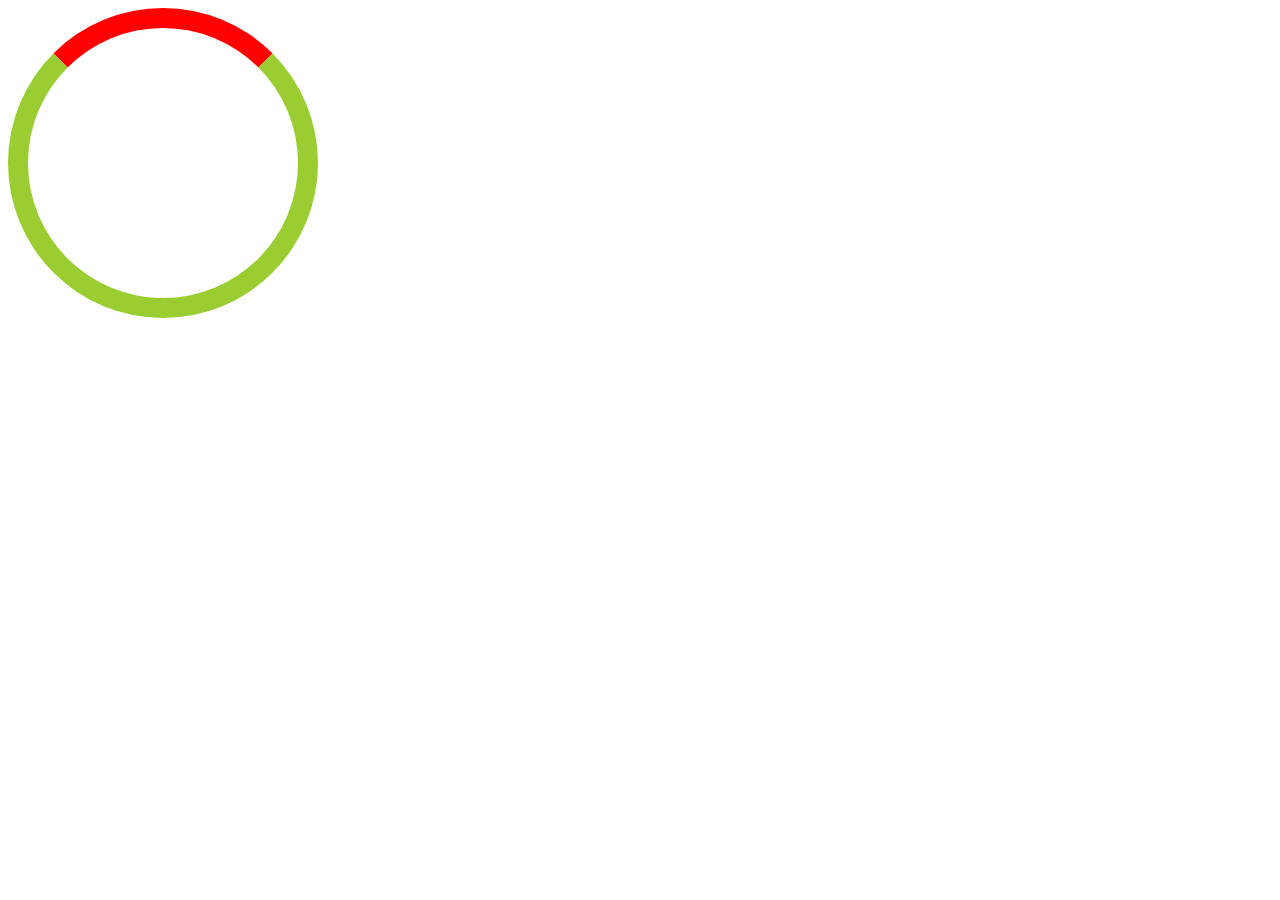
<file: Loader Animation/index.html>
<!DOCTYPE html>
<html lang="en">
<head>
    <meta charset="UTF-8">
    <meta name="viewport" content="width=device-width, initial-scale=1.0">
    <link rel="stylesheet" href="loader.css">
    <title>Loader</title>
</head>
<body>
    <div class="loader"></div>
</body>
</html>
</file>
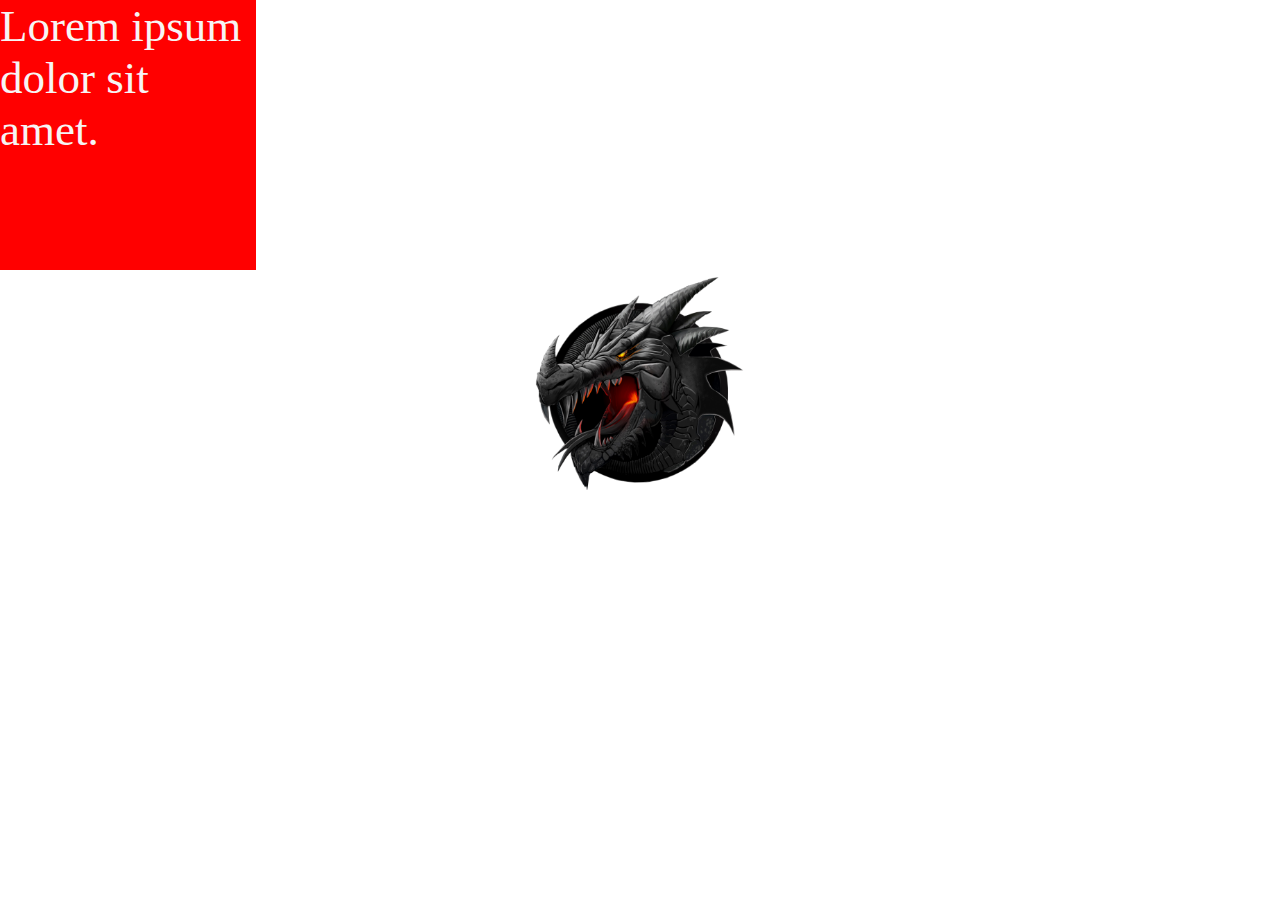
<file: CSS Animations.html>
<!DOCTYPE html>
<html lang="en">
<head>
    <meta charset="UTF-8">
    <meta name="viewport" content="width=device-width, initial-scale=1.0">
    <title>Animations</title>
    <style>
        *{
            margin: 0;
            padding: 0;
        }
        .div{
            background-color: red;
            color: rgb(247, 244, 244);
            font-size: 5vh;
            height: 30vh;
            width: 20vw; 
            /* animation-name: Sahil; (name of the animation)
            animation-duration: 3s; (duration of the animation)
            animation-timing-function: ease-in-out; (timing function of the animation)
            animation-delay: 1s; (time delay of the animation)
            animation-iteration-count: 5; (how meny time to word the animation)
            animation-direction:alternate; (direction of the animation) */

                     /* Shorthand property of the animation */
            
                     animation: Sahil 3s ease-in-out 0s infinite alternate; 
                    }
                    
                    @keyframes Sahil {
            form{
                width: 20vw;
                height: 30vh;
                transform: rotateZ(0), rotateX(0);
            }
            to{
                width: 50vw;
                height: 50vh;
                transform: rotateZ(360deg) rotateX(360deg);
            }
            
        }
        
        img{
            height: 25vh;
        }
        .a{
            display: flex;
            justify-content: center;
            align-content: center;
            /* animation: Sahil 3s ease-in-out 0s infinite alternate;   We can able to use the one animation one or more time. */
            animation-name: Dragon;
            animation-duration: 3s;
            animation-timing-function: ease-out;
            animation-delay: 0;
            animation-iteration-count: 5;
            animation-direction: alternate;

            
        }
        @keyframes Dragon {
            form{
                height: 25vh;
                transform: rotateZ(0) rotateY(0) rotateX(0);
                
            }
            to{
                height: 25vh;
                transform: rotateZ(360deg) rotateY(180deg) rotateX(180deg);
            }
            
        }
    </style>
</head>
<body>
    <div class="div">Lorem ipsum dolor sit amet.</div>
    <div class="a"><img src="dragon-png-4.png" alt=""></div>
</body>
</html>
</file>
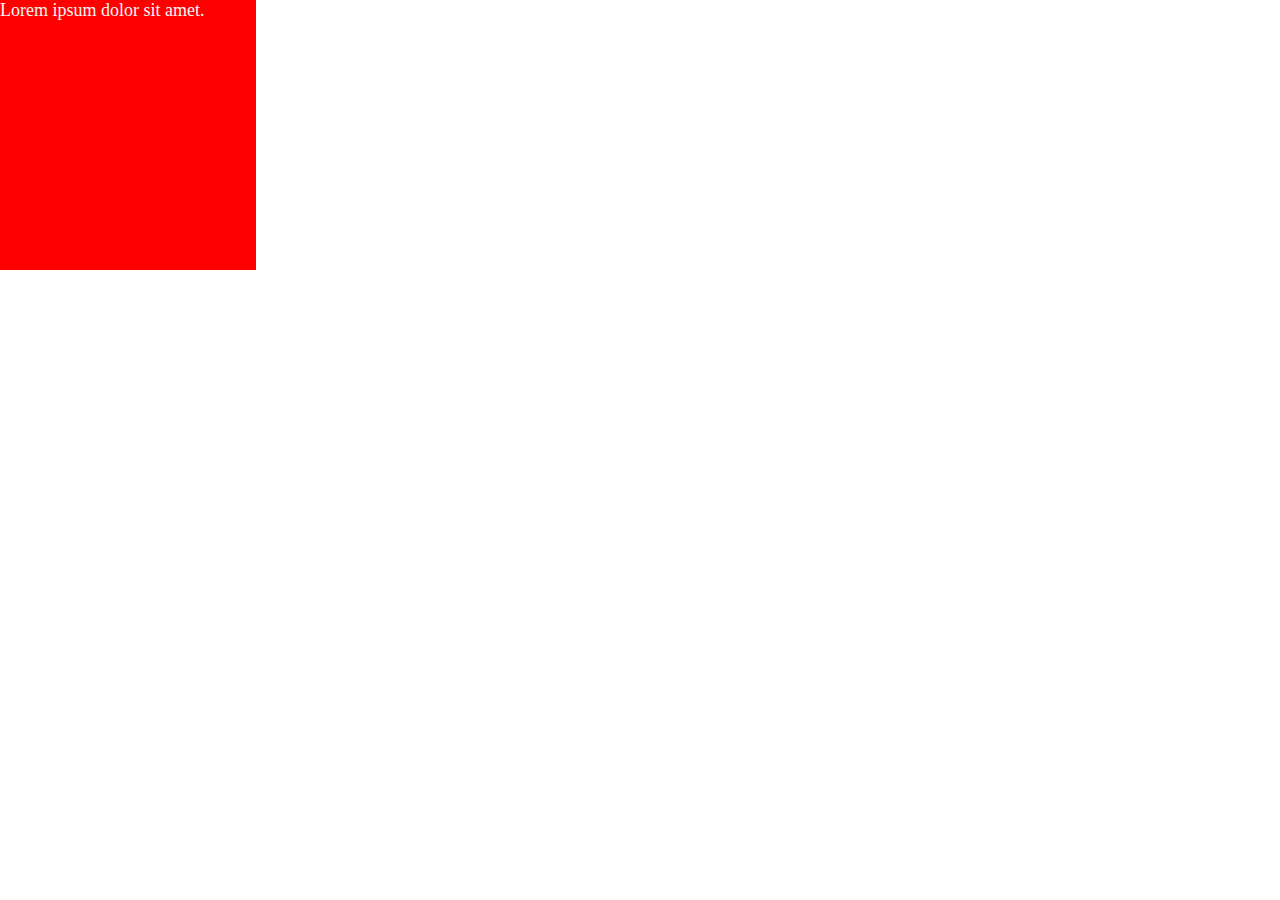
<file: persentage value with Animation.html>
<!DOCTYPE html>
<html lang="en">

<head>
    <meta charset="UTF-8">
    <meta name="viewport" content="width=device-width, initial-scale=1.0">
    <title>Animations with % values</title>
    <style>
        * {
            margin: 0;
            padding: 0;
        }

        .div { 
            position: relative; 
            background-color: red;
            color: rgb(247, 244, 244);
            font-size: 5vh;
            height: 30vh;
            width: 20vw; 
            font-size: 2vh;
            /* animation-name: Sahil; 
            animation-duration: 3s; 
            animation-timing-function: ease-in-out; 
            animation-delay: 1s;  
            animation-iteration-count: 5; 
            animation-direction:alternate;  */
            animation: Sahil 3s ease-in-out 0s infinite alternate;
        }

        @keyframes Sahil { 
            0%{
                height: 30vh;
                width: 20vw;
                font-size: 2vh;
                transform: rotateZ(0) rotateX(0);
            }
            50%{
                height: 45vh;
                width: 30vw;
                background-color: yellow;
                font-size: 4vh;
                font-family: 'Segoe UI', Tahoma, Geneva, Verdana, sans-serif;
                transform: rotateZ(360deg) rotateX(180deg) rotateY('0') scale3d(0,0,0);
            }
            100%{
                height: 60vh;
                width: 45vw;
                background-color: blue;
                color: white;
                font-size: 6vh;
                font-family: Impact, Haettenschweiler, 'Arial Narrow Bold', sans-serif;
                font-weight: bolder;
                font-style: normal;
                transform: rotateY(90deg) scale3d(1,0.5,2);
            }
        }
    </style>
</head>

<body>
    <div class="div">Lorem ipsum dolor sit amet.</div>
</body>

</html>
</file>
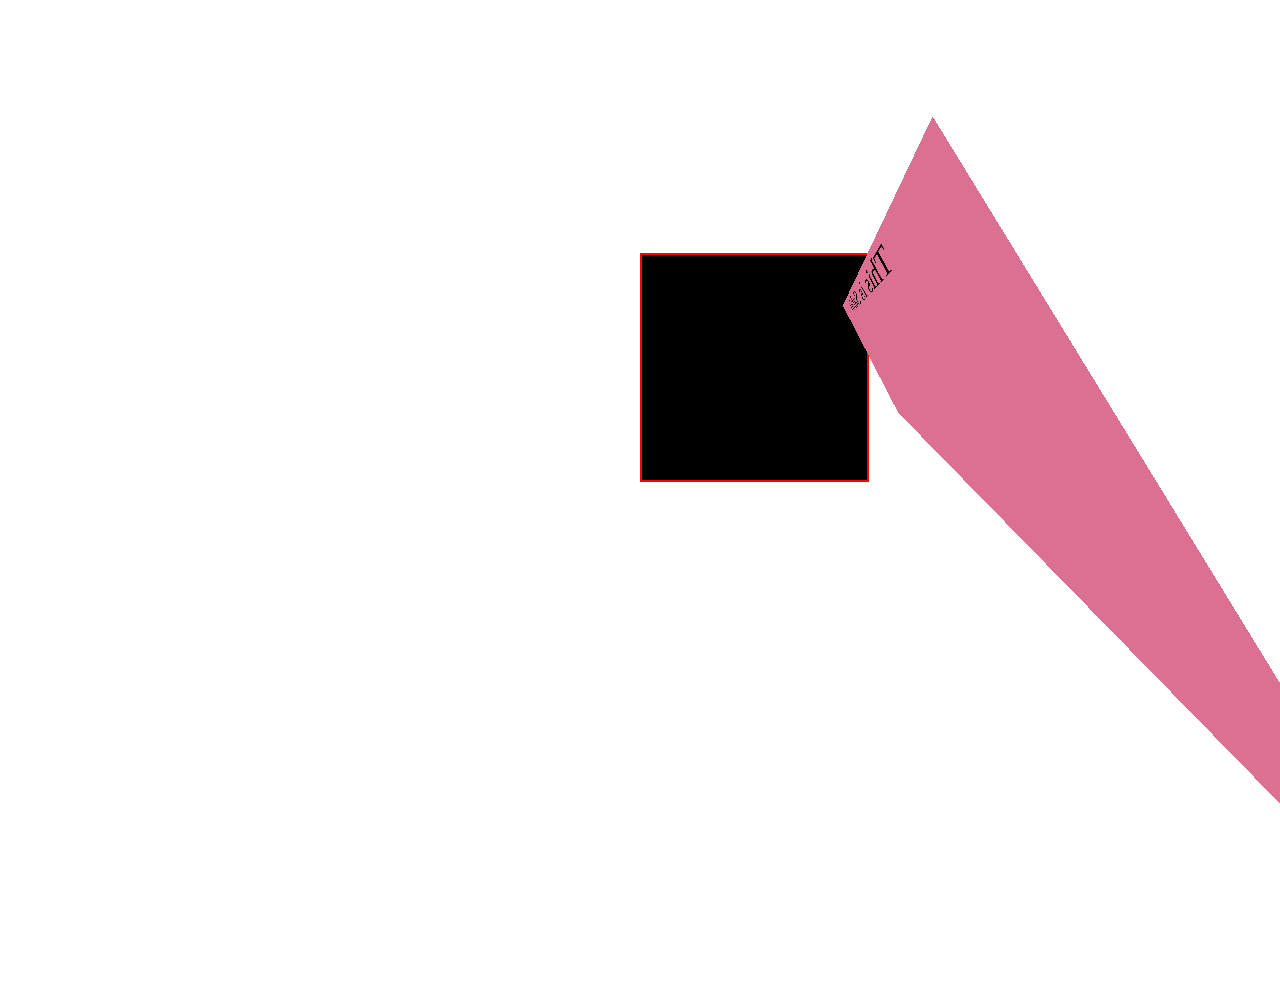
<file: Transform With 3D.html>
<!DOCTYPE html>
<html lang="en">
<head>
    <meta charset="UTF-8">
    <meta name="viewport" content="width=device-width, initial-scale=1.0">
    <title>3D Transforms</title>
    <style>
                                  /* 3D transforms Propertys */
        /* With the CSS transform property you can use the following 3D transformation methods: 
                                          rotateX()
                                          rotateY()
                                          rotateZ() */ 
     .container{ 
        background-color: black;
        border: 2px solid red;
        height: 25vh;
        width: 25vh;
        font-size: 3vh;
        text-align: center;  
        margin-left: 50%;
        margin-top: 20%;
        perspective: 100vh; /*prespetive is use for show the element in 3D form. */
     }
     .red{
        height: 25vh;
        width: 25vh;
        background-color: palevioletred;
        /* transform: rotateZ(70deg); you can apply rotateX,Y,Z saperetly this type*/ 
        transform: scale3D(1,1,8) rotate3D(2,7.5,-3,60deg) translate3D(90px,71px,111px); /* you can add x,y,z both value ot a time using rotate3D method. translate3D is use to shift the position of the element. you can use the translateX,Y,Z sepratly also. scale3D method is use to adjust the size of the element you are also able to add the scaleX,Y,Z values saperetly*/
     }
    </style>
</head>
<body>
    <div class="container">
        <div class="red">This is Sahil
        </div> 
    </div>
</body>
</html>
</file>
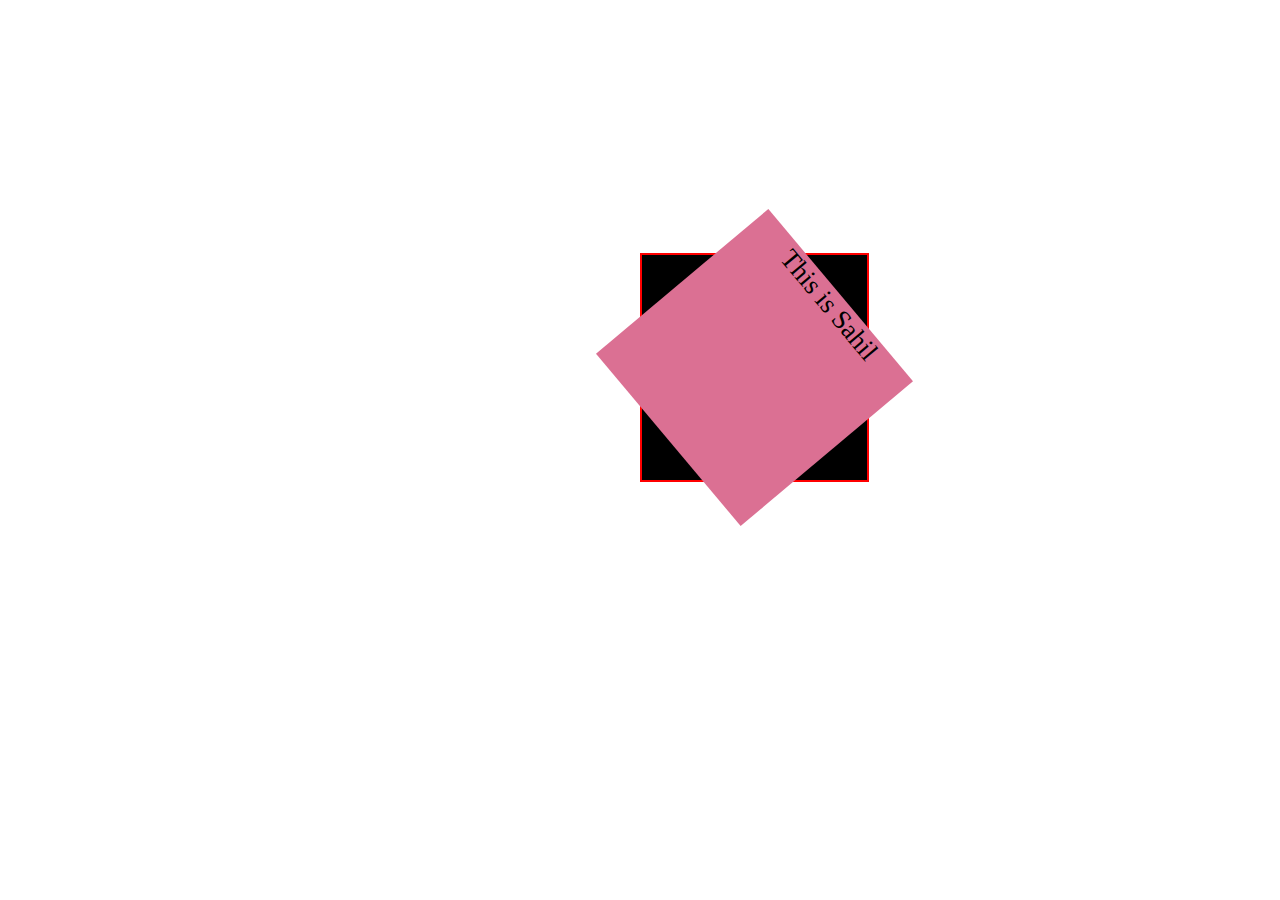
<file: Transition Property.html>
<!-- There are 4 main transition property in css. 1) transition property 2) transition duration 3) transition delay 4)transition timing function -->
<!DOCTYPE html>
<html lang="en">

<head>
    <meta charset="UTF-8">
    <meta name="viewport" content="width=device-width, initial-scale=1.0">
    <title>Transition property</title>
    <style>
        .container {
            background-color: black;
            border: 2px solid red;
            height: 25vh;
            width: 25vh;
            font-size: 3vh;
            text-align: center;
            margin-left: 50%;
            margin-top: 20%;
            perspective: 100vh;
        }

        .red {
            height: 25vh;
            width: 25vh;
            background-color: palevioletred;
            transform: rotateZ(50deg)
        }
                  /* transition and the transition in multiple propertys */
        .red:hover {
            transform: rotateZ(140deg); /* transform is use to add the transforms in css you can use all values you can if you want to use. it is the example of transition in single propertys. */
            
            
                               
        }

        .red { 
            transition: all;
            transition-duration: 2s; /* transition duration is use for add the duration of the transition in element. */
            transition-timing-function: ease-in-out /* in below the program so more transition-timing-function value was put. */
            /* transition-delay: 1s; transition delay is use to delay the transition of the element */

        }
    </style>
</head>

<body>
    <div class="container">
        <div class="red">This is Sahil
        </div>
    </div>
</body>

</html>

<!-- transition timeng function values example -->
<!--
/* Keyword values */
transition-timing-function: ease;
transition-timing-function: ease-in;
transition-timing-function: ease-out;
transition-timing-function: ease-in-out;
transition-timing-function: linear;
transition-timing-function: step-start;
transition-timing-function: step-end;

/* Function values */
transition-timing-function: steps(4, jump-end);
transition-timing-function: cubic-bezier(0.1, 0.7, 1, 0.1);

/* Steps Function keywords */
transition-timing-function: steps(4, jump-start);
transition-timing-function: steps(10, jump-end);
transition-timing-function: steps(20, jump-none);
transition-timing-function: steps(5, jump-both);
transition-timing-function: steps(6, start);
transition-timing-function: steps(8, end);

/* Multiple easing functions */
transition-timing-function: ease, step-start, cubic-bezier(0.1, 0.7, 1, 0.1);

/* Global values */
transition-timing-function: inherit;
transition-timing-function: initial;
transition-timing-function: revert;
transition-timing-function: revert-layer;
transition-timing-function: unset;
-->
</file>
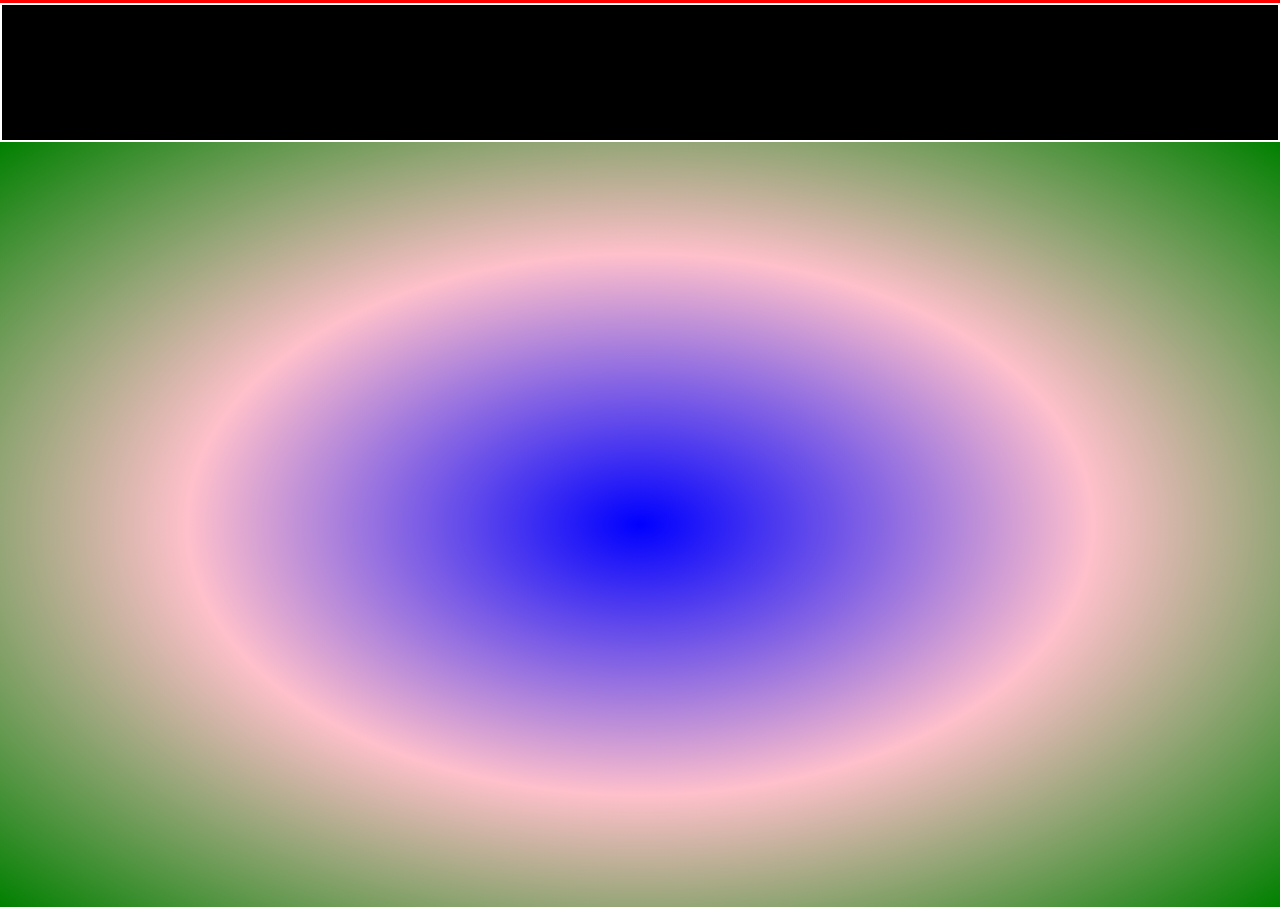
<file: Chapter 8 Practice set/pr1 Progress Bar Animation.html>
<!-- Pregress Bar templet using animations in html -->

<!DOCTYPE html>
<html lang="en">
<head>
    <meta charset="UTF-8">
    <meta name="viewport" content="width=device-width, initial-scale=1.0">
    <title>Progress Bar</title>
    <style>
        *{
            margin: 0;
            padding: o;
        }
        .progress{
            background-color: red;
            height: 3px; 
            animation: Sahil 2s ease-in-out;
            
        }
        @keyframes Sahil {
            0%{
                width: 0;
            }
            50%{
                width: 80vw;
            } 
            100%{
                width: 100vw;
            }
        }
        header{
            background-color: black;
            height: 15vh;
            border: 2px solid white;
        }
        main{
            height: 85vh;
            background:radial-gradient(blue, pink, green);
        }
    </style>
</head>
<body>
    <div class="progress"></div>
    <header></header>
    <main></main>
</body>
</html>
</file>
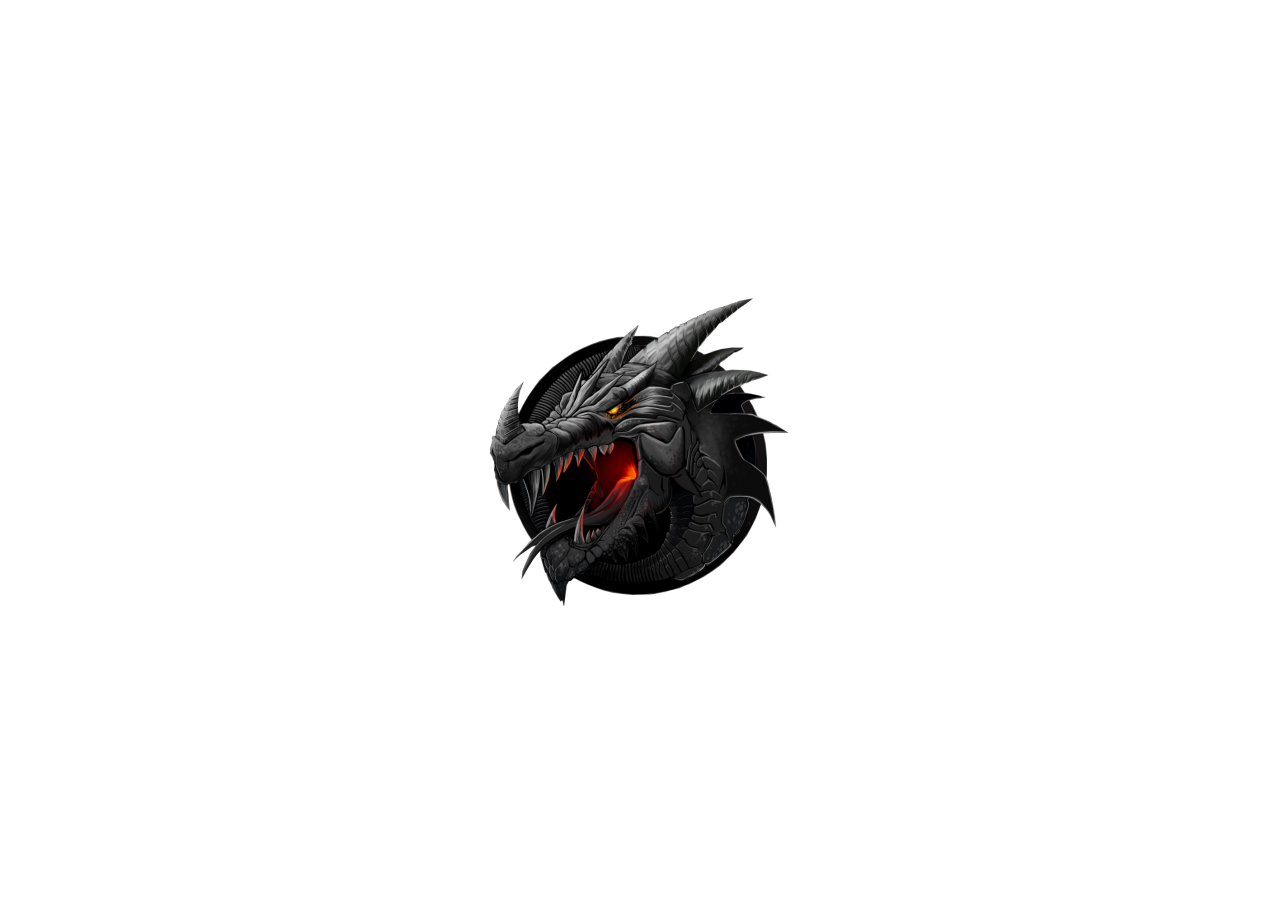
<file: Chapter 8 Practice set/pr3.html>
<!DOCTYPE html>
<html lang="en">

<head>
    <meta charset="UTF-8">
    <meta name="viewport" content="width=device-width, initial-scale=1.0">
    <title>Rotating Image</title>
    <style>
        * {
            margin: 0;
            padding: o;
        }  
        main{
            height: 100vh;
            display: flex;
            position: relative;
            justify-content: center;
            align-items: center;
        }
        img{ 
            transform-origin: center;
            animation: rotate .5s infinite;
        }
        @keyframes rotate {
            0%{
                transform: rotate(0deg);
            }
            100%{
                transform: rotate(360deg);
            }

        }
    </style>
</head>

<body> 
    <header></header>
    <main>
        <img src="dragon-png-4.png" alt="">
    </main>
</body>

</html>
</file>
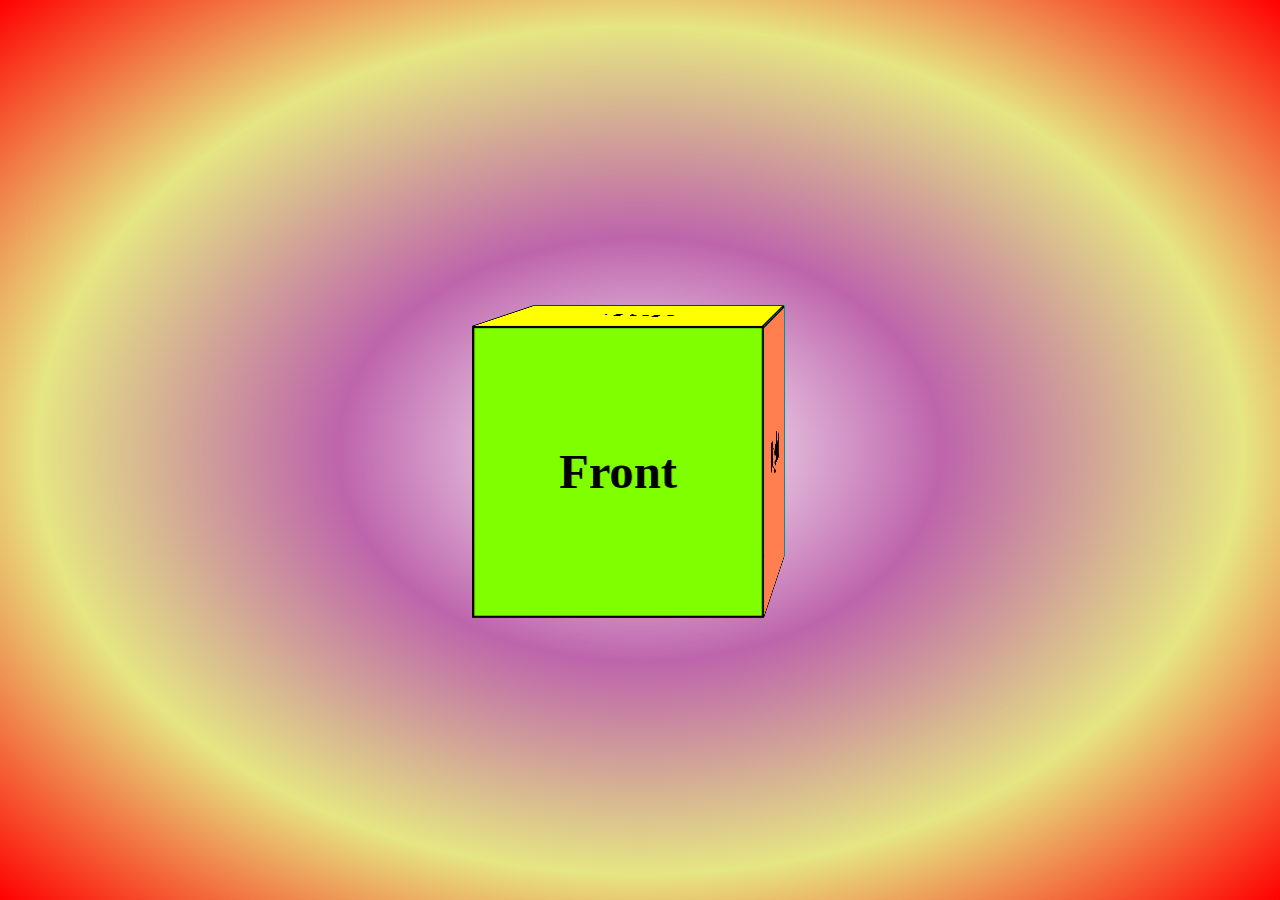
<file: Projects/Rotating cube project1.html>
<!DOCTYPE html>
<html lang="en">

<head>
    <meta charset="UTF-8">
    <meta name="viewport" content="width=device-width, initial-scale=1.0">
    <link rel="stylesheet" href="Rotate.css">
    <title>Rotating cube</title>
</head>

<body>
    <div class="main">
        <div class="cube">
            <div class="box f">Front</div>
            <div class="box b">Back</div>
            <div class="box t">Top</div>
            <div class="box bt">Bottom</div>
            <div class="box l">Left</div>
            <div class="box r">Right</div>
        </div>
    </div>
</body>

</html>
</file>
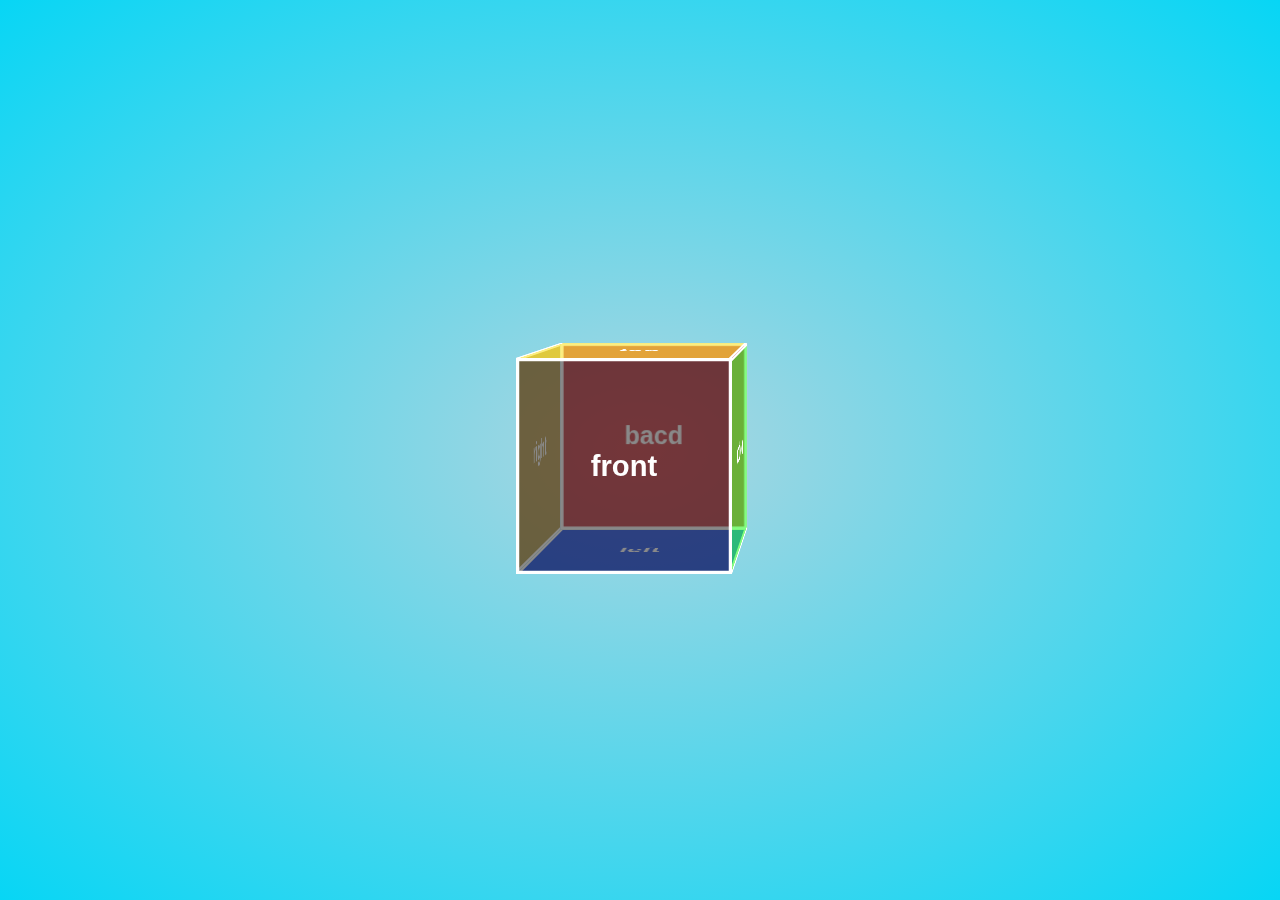
<file: Projects/Rotating Cube Project2.html>
<!DOCTYPE html>
<html lang="en">
<head>
    <meta charset="UTF-8">
    <meta name="viewport" content="width=```, initial-scale=1.0">
    <link rel="stylesheet" href="cube.css">
    <title>3D Cube</title>
</head>
<body>
    <div class="container">
        <div class="cube">
            <div class="sides front">front</div>
            <div class="sides back">bacd</div>
            <div class="sides top">top</div>
            <div class="sides bottom">bottom</div>
            <div class="sides left">left</div>
            <div class="sides right">right</div>
        </div>
    </div>
</body>
</html>
</file>
<file: Projects/Rotate.css>
*{
    margin: 0;
    padding: 0;
    box-sizing: border-box;
}
 
body{
    display: flex;
    justify-content: center;
    align-items: center;
    height: 100vh;
    background: radial-gradient(white,rgba(164, 39, 139, 0.717), rgba(209, 209, 28, 0.55), red);
}

.main{
    display: flex; 
    justify-content: center;
    align-items: center;
    height: 60vh;
    width: 60vh; 
    perspective: 200vh;
    perspective-origin: top right; 
}

.cube{
    height: 30vh;
    width: 30vh;
    display: flex;
    position: relative;
    justify-content: center;
    align-items: center;
    transform-style: preserve-3d;
    animation: Sahil 4s ease-in-out 0s infinite alternate;
}


.box{
    height: 100%;
    width: 100%;
    display: flex;
    position: absolute;
    border: 2px solid black;
    justify-content: center;
    align-items: center;
    font-size: 5vh;
    font-weight: bolder;
    font-family: Georgia, 'Times New Roman', Times, serif;
}

.f{
    background-color: chartreuse;
    transform: translateZ(15vh);
}
.b{ 
    transform-origin: center;
    background-color: aqua;
    transform: rotateX(180deg) translateZ(15vh);
}
.t{
    background-color: yellow;
    transform: rotateX(90deg) translateZ(15vh);
}
.bt{
    background-color: rgb(255, 136, 0);
    transform: rotateX(-90deg) translateZ(15vh);
}
.l{
    transform-origin: center;  
    background-color: blue;
    transform: rotateY(-90deg) translateZ(15vh);
}
.r{ 
    background-color: coral;
    transform-origin:center;
    transform: rotateY(90deg) translateZ(15vh);
    
}

@keyframes Sahil {
    form{
        transform: rotateY() rotateZ() rotateX();
    }
     
    to{ transform: rotateY(360deg) rotateZ(360deg) rotateX(360deg);
    }
    
}
</file>
<file: Projects/cube.css>
*{
    margin: 0;
    padding: 0;
    box-sizing: border-box;
}
body{
    height: 100vh;
    width: 100vw; 
    display: flex;
    justify-content: center;
    align-items: center; 
    background:radial-gradient(rgb(173, 214, 224), rgb(7, 214, 245)); 
}
.container{  
    display: flex;
    height: 400px;  
    width: 400px; 
    justify-content: center;
    align-items: center;
    perspective: 150vh;
    perspective-origin: top right; 

}
.cube{
    width: 200px;
    height: 200px;
    position: relative;
    transform-style: preserve-3d;  
    animation: Sahil 3s ease-in-out 0s infinite alternate; 
}
@keyframes Sahil {
    0%{ 
        transform:  rotateX(0) rotateY(0) rotateZ(0);  
    } 
    100%{ 
        transform: rotateX(360deg) rotateY(360deg) rotateZ(360deg);  
        

    }
    
}
.sides{
    display: flex;
    position: absolute;
    width: 100%;
    height: 100%;
    justify-content: center;
    align-items: center;
    font-family: 'Gill Sans', 'Gill Sans MT', Calibri, 'Trebuchet MS', sans-serif;
    font-size: 3vh;
    font-weight: bolder;
    border: 3px solid white;
}

.front{
    transform: translateZ(100px);
    background-color: rgba(0, 0, 0, 0.463);
    color: white;
}
.back{
    transform: translateZ(-100px);
    background-color: rgba(255, 0, 0, 0.523);
    color: white;
}
.top{
    transform: rotateX(90deg) translateZ(100px);
    background-color: rgba(250, 221, 5, 0.505);
    color: white;
}
.bottom{
    transform: rotateY(90deg) translateZ(100px);
    background-color: rgba(8, 250, 4, 0.5);
    color: white;
}
.left{
    transform: rotateX(90deg) translateZ(-100px);
    background-color: rgba(4, 12, 252, 0.47);
    color: white;
}
.right{
    transform: rotateY(90deg) translateZ(-100px);
    background-color:rgba(255, 140, 0, 0.484);
    color: white;
}
</file>
<file: Loader Animation/loader.css>
.loader{ 
    height: 30vh;
    width: 30vh;
    border-radius: 50%;
    border: 20px solid yellowgreen;
    border-top: 20px solid red;
    animation: Animate 1s ease-in-out 0s infinite normal;
}

@keyframes Animate {
    form{
        transform: rotate(0deg);
    }
    to{
        transform: rotate(360deg);
    }
}
</file>
